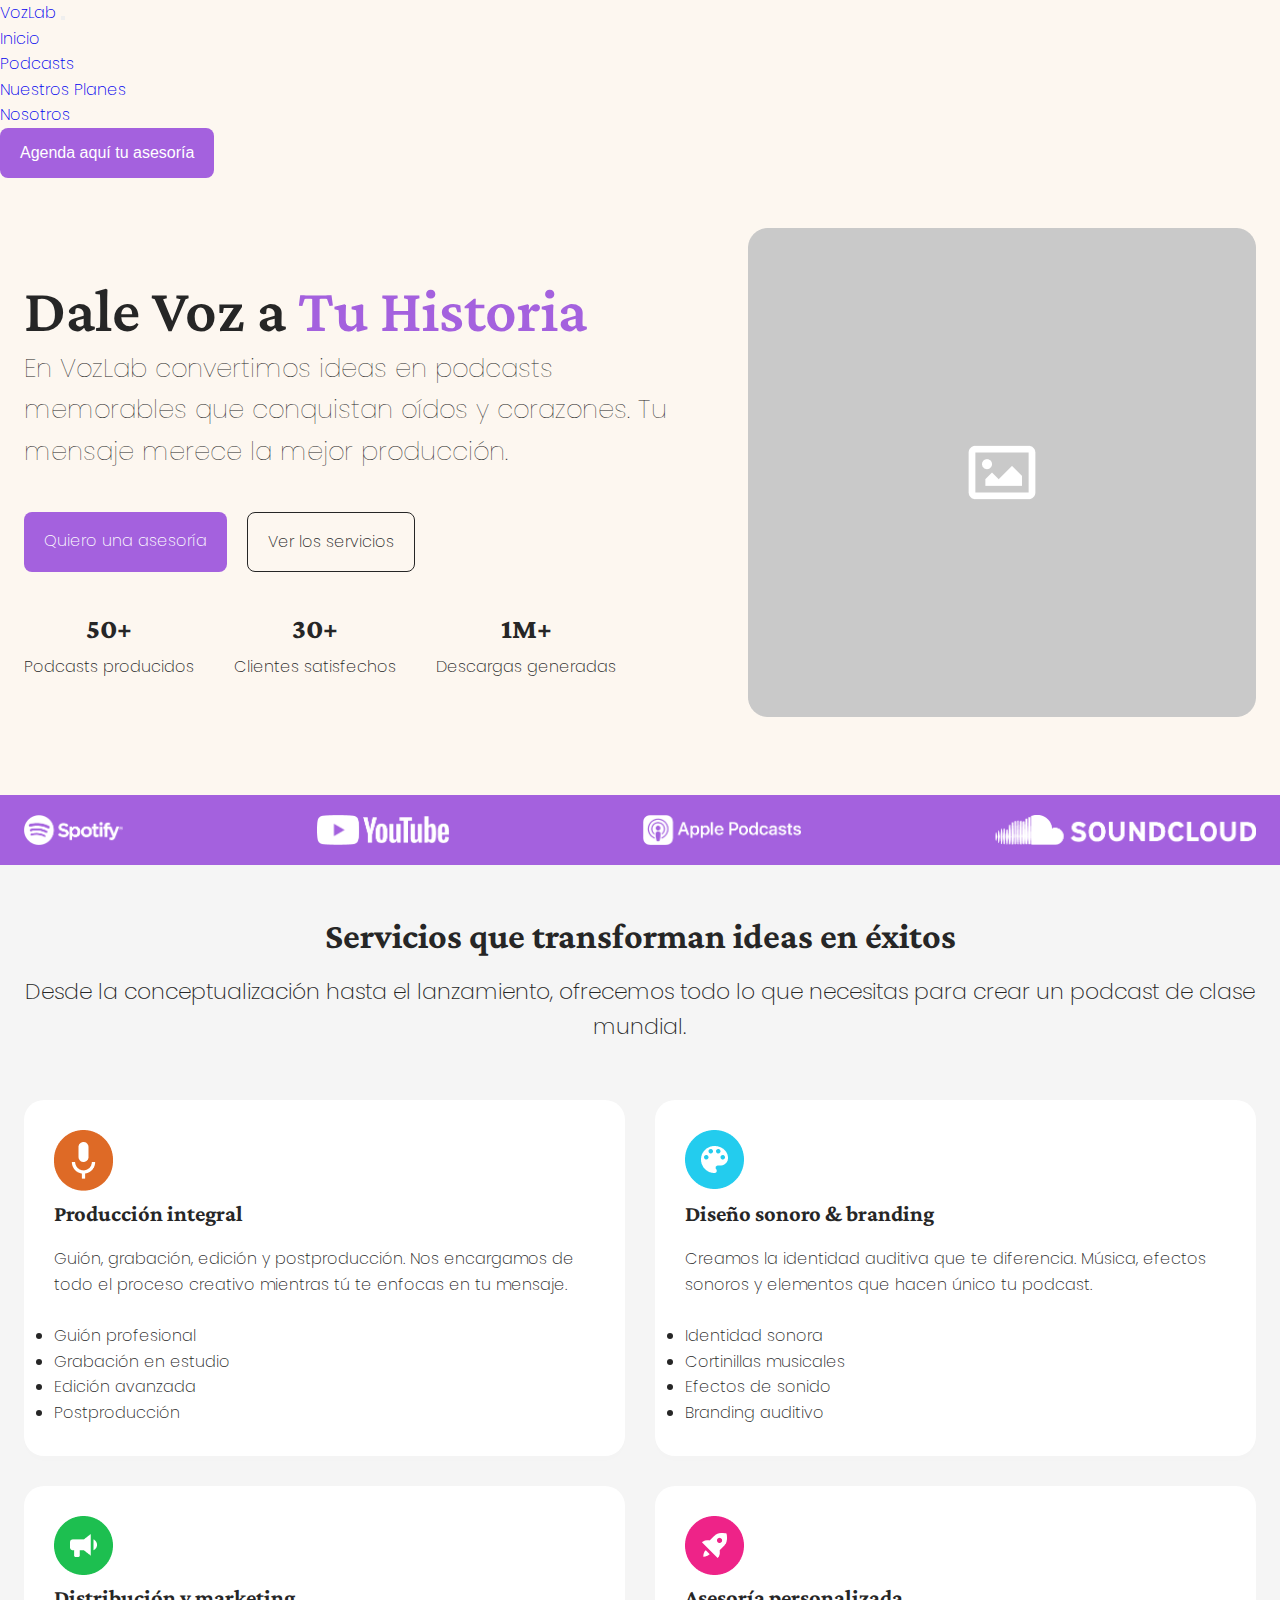
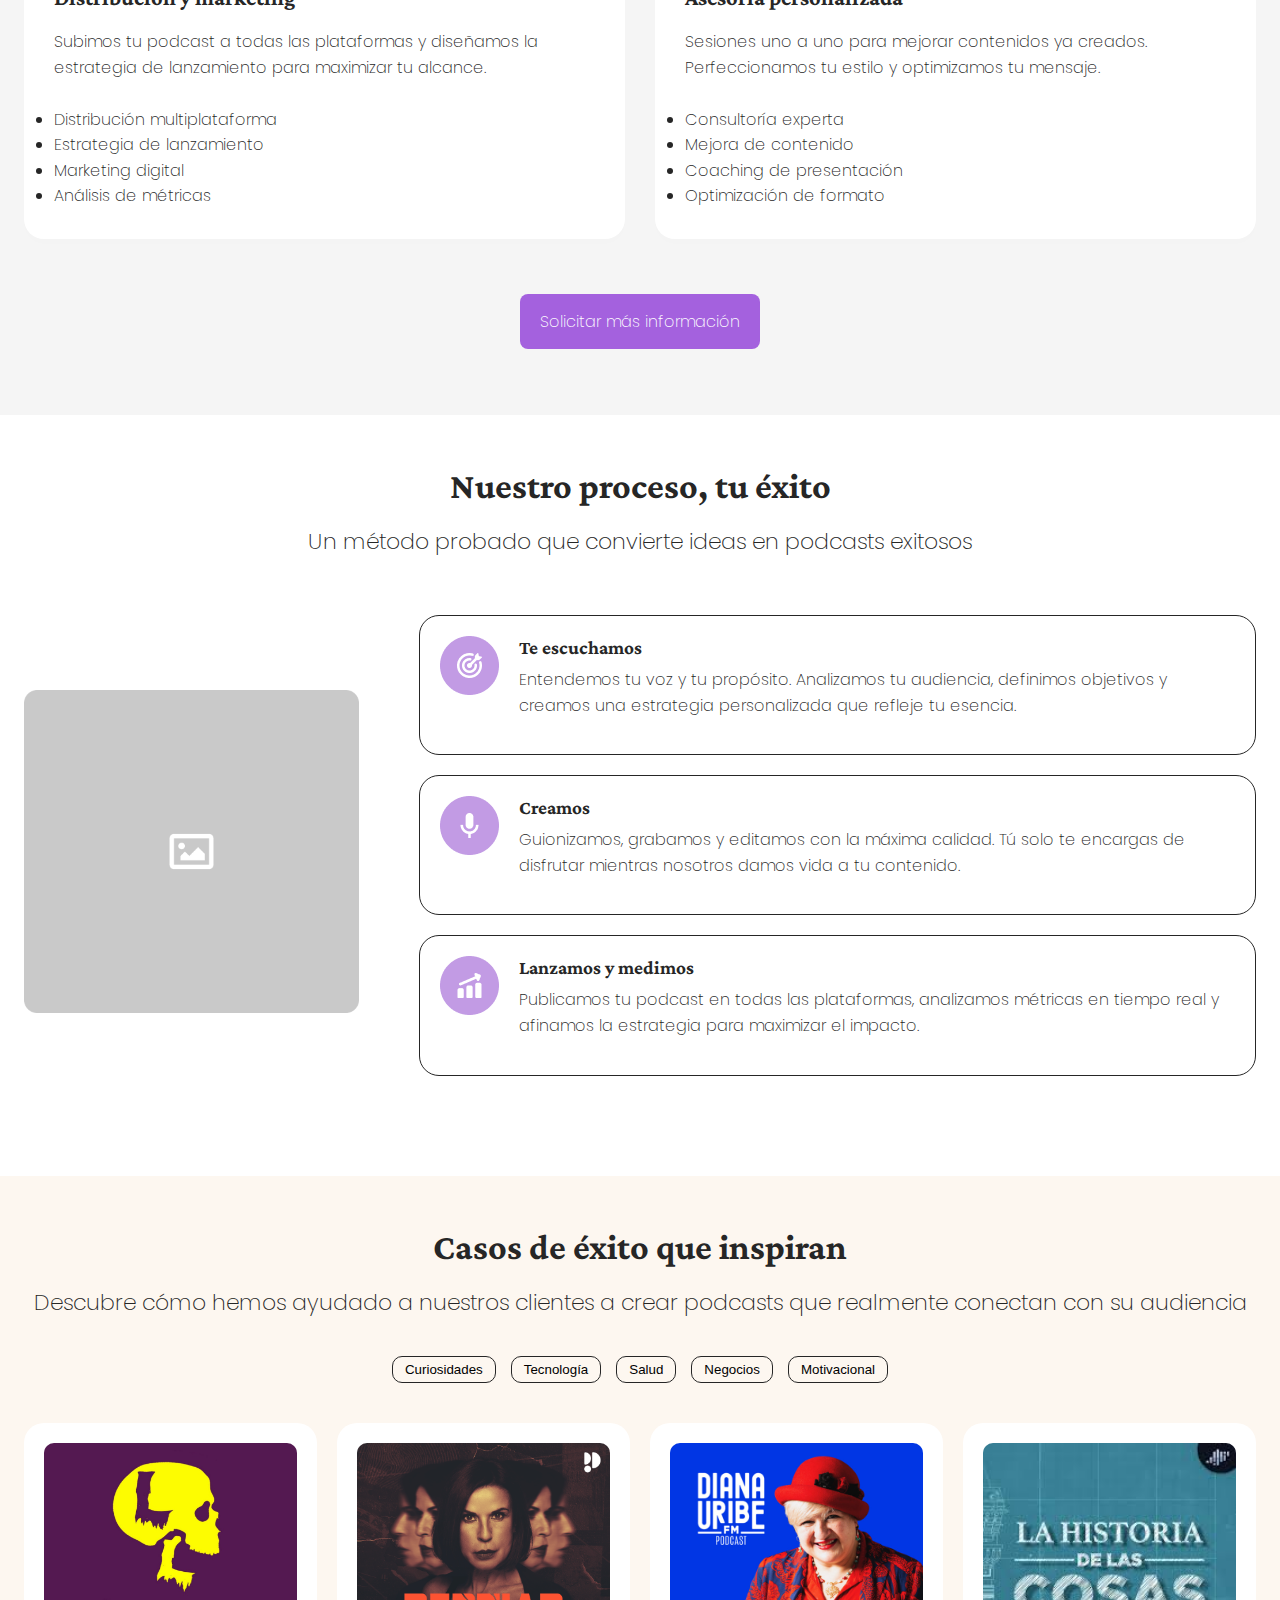
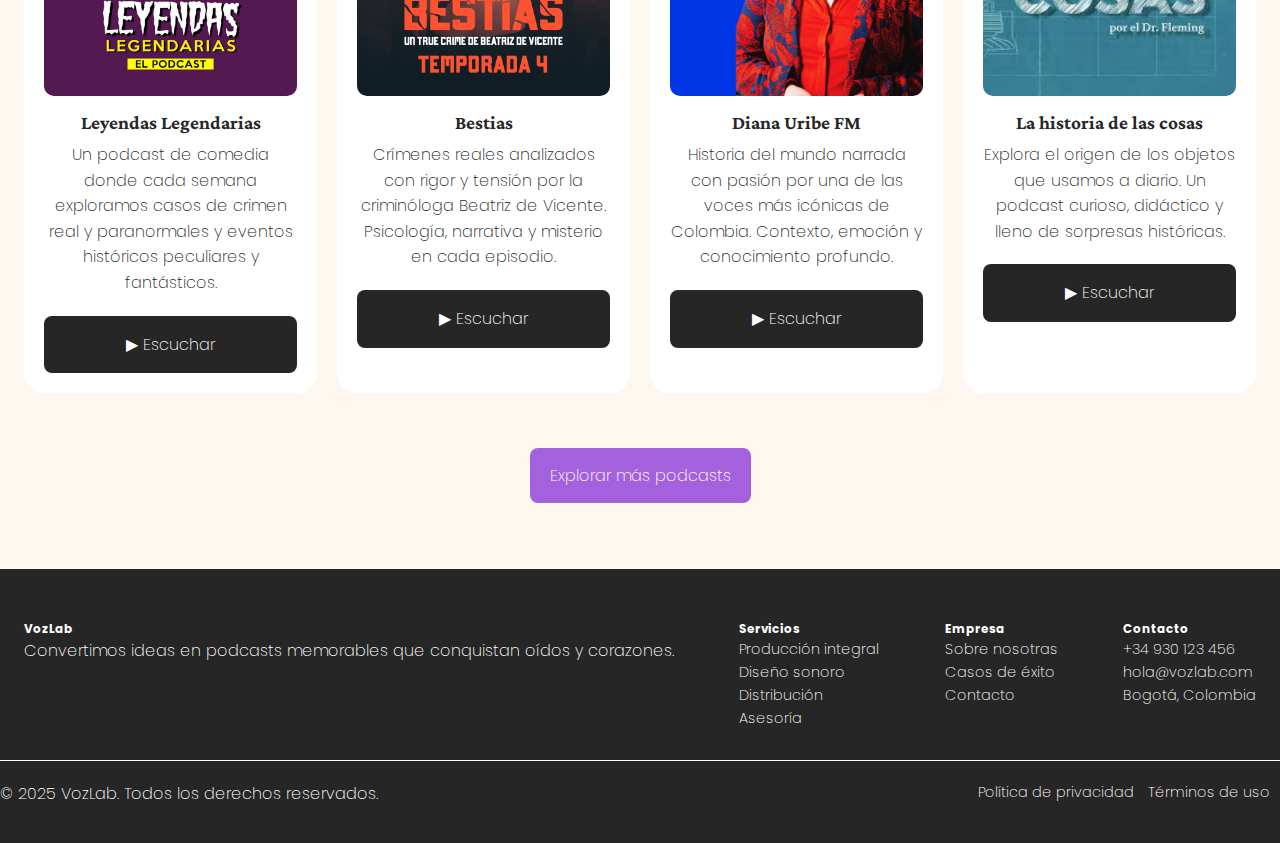
<file: index.html>
<!DOCTYPE html>
<html lang="es">
<head>
  <meta charset="UTF-8" />
  <meta name="viewport" content="width=device-width, initial-scale=1.0" />
  <title>VozLab - Dale voz a tu historia</title>
  <link rel="stylesheet" href="css/styles.css" />
  <link rel="preconnect" href="https://fonts.googleapis.com">
  <link rel="preconnect" href="https://fonts.googleapis.com">
  <link rel="preconnect" href="https://fonts.gstatic.com" crossorigin>
  <link href="https://fonts.googleapis.com/css2?family=Crimson+Pro:ital,wght@0,200..900;1,200..900&family=Montserrat:ital,wght@0,100..900;1,100..900&family=Poppins:ital,wght@0,100;0,200;0,300;0,400;0,500;0,600;0,700;0,800;0,900;1,100;1,200;1,300;1,400;1,500;1,600;1,700;1,800;1,900&display=swap" rel="stylesheet">
  <link href="https://fonts.googleapis.com/css2?family=Montserrat:ital,wght@0,100..900;1,100..900&family=Poppins:ital,wght@0,100;0,200;0,300;0,400;0,500;0,600;0,700;0,800;0,900;1,100;1,200;1,300;1,400;1,500;1,600;1,700;1,800;1,900&display=swap" rel="stylesheet">
  <link href="https://cdn.jsdelivr.net/npm/bootstrap@5.3.8/dist/css/bootstrap.min.css" rel="stylesheet" integrity="sha384-sRIl4kxILFvY47J16cr9ZwB07vP4J8+LH7qKQnuqkuIAvNWLzeN8tE5YBujZqJLB" crossorigin="anonymous">
</head>
<body>

  <!-- Header -->
  <header>
    <nav class="navbar navbar-expand-lg">
      <div class="container-fluid">
        <a class="navbar-brand" href="index.html">VozLab</a>
        <button class="navbar-toggler" type="button" data-bs-toggle="collapse" data-bs-target="#navbarSupportedContent" aria-controls="navbarSupportedContent" aria-expanded="false" aria-label="Toggle navigation">
          <span class="navbar-toggler-icon"></span>
        </button>
        <div class="collapse navbar-collapse" id="navbarSupportedContent">
          <ul class="navbar-nav mx-auto mb-2 mb-lg-0 align-center">
            <li class="nav-item">
              <a class="nav-link active" aria-current="page" href="index.html">Inicio</a>
            </li>
            <li class="nav-item">
              <a class="nav-link active" aria-current="page" href="podcasts.html">Podcasts</a>
            </li>
            <li class="nav-item">
              <a class="nav-link" href="nuestros-planes.html">Nuestros Planes</a>
            </li>
            <li class="nav-item">
              <a class="nav-link" href="nosotros.html">Nosotros</a>
            </li>
          </ul>
          <button type="button" class="btn btn-primary">Agenda aquí tu asesoría</button>
        </div>
      </div>
    </nav>
  </header>

  <!-- Hero Section -->
  <section class="hero">
    <div class="contenedor hero-content">
      <div class="text">
        <h1>Dale Voz a <span class="highlight">Tu Historia</span></h1>
        <p>En VozLab convertimos ideas en podcasts memorables que conquistan oídos y corazones. Tu mensaje merece la mejor producción.</p>
        <div class="buttons">
          <a href="#" class="btn-primary">Quiero una asesoría</a>
          <a href="#" class="btn-secondary">Ver los servicios</a>
        </div>
        <div class="stats">
          <div class="stats-info">
            <h4>50+</h4>
            <span>Podcasts producidos</span> 
          </div>
          <div class="stats-info">
            <h4>30+</h4>
            <span>Clientes satisfechos</span> 
          </div>
          <div class="stats-info">
            <h4>1M+</h4>
            <span>Descargas generadas</span> 
          </div>
        </div>
      </div>
      <div class="img-header">
        <img src="img/null-img.png" alt="">
      </div>
    </div>
  </section>

  <!-- Línea de logos -->
  <section class="logos-bar">
    <div class="contenedor">
      <img src="img/logo-spotify.png" alt="">
      <img src="img/logo-youtube.png" alt="">
      <img src="img/logo-apple-podcasts.png" alt="">
      <img src="img/logo-soundcloud.png" alt="">
    </div>
  </section>

  <!-- Servicios -->
  <section class="services">
    <div class="contenedor">
      <!-- Título y descripción -->
      <div class="info-title-container">
        <h2>Servicios que transforman ideas en éxitos</h2>
        <p>Desde la conceptualización hasta el lanzamiento, ofrecemos todo lo que necesitas para crear un podcast de clase mundial.</p>
      </div>
      <div class="service-grid">
        <!-- Servicio 1 -->
        <div class="service-card">
          <img src="img/ic-sharp-mic.png" alt="">
          <h3>Producción integral</h3>
          <p>Guión, grabación, edición y postproducción. Nos encargamos de todo el proceso creativo mientras tú te enfocas en tu mensaje.</p>
          <ul>
            <li>Guión profesional</li>
            <li>Grabación en estudio</li>
            <li>Edición avanzada</li>
            <li>Postproducción</li>
          </ul>
        </div>
        <!-- Servicio 2 -->
        <div class="service-card">
          <img src="img/ic-design-palette.png" alt="">
          <h3>Diseño sonoro & branding</h3>
          <p>Creamos la identidad auditiva que te diferencia. Música, efectos sonoros y elementos que hacen único tu podcast.</p>
          <ul>
            <li>Identidad sonora</li>
            <li>Cortinillas musicales</li>
            <li>Efectos de sonido</li>
            <li>Branding auditivo</li>
          </ul>
        </div>
        <!-- Servicio 3 -->
        <div class="service-card">
          <img src="img/ic-megaphone.png" alt="">
          <h3>Distribución y marketing</h3>
          <p>Subimos tu podcast a todas las plataformas y diseñamos la estrategia de lanzamiento para maximizar tu alcance.</p>
          <ul>
            <li>Distribución multiplataforma</li>
            <li>Estrategia de lanzamiento</li>
            <li>Marketing digital</li>
            <li>Análisis de métricas</li>
          </ul>
        </div>
        <!-- Servicio 4 -->
        <div class="service-card">
          <img src="img/ic-rocket.png" alt="">
          <h3>Asesoría personalizada</h3>
          <p>Sesiones uno a uno para mejorar contenidos ya creados. Perfeccionamos tu estilo y optimizamos tu mensaje.</p>
          <ul>
            <li>Consultoría experta</li>
            <li>Mejora de contenido</li>
            <li>Coaching de presentación</li>
            <li>Optimización de formato</li>
          </ul>
        </div>
      </div>
      <div class="buttons">
        <a href="#" class="btn-primary">Solicitar más información</a>
      </div>
    </div>
  </section>

  <!-- Proceso -->
  <section class="process">
    <div class="contenedor">
      <!-- Título y descripción -->
      <div class="info-title-container">
        <h2>Nuestro proceso, tu éxito</h2>
        <p>Un método probado que convierte ideas en podcasts exitosos</p>
      </div>
      <div class="process-content">
        <div class="image-placeholder">
          <img src="img/null-img.png" alt="">
        </div>
        <div class="steps">
          <div class="step">
            <img src="img/ic-goal.png" alt="">
            <div class="step-info">
              <h4>Te escuchamos</h4>
              <p>Entendemos tu voz y tu propósito. Analizamos tu audiencia, definimos objetivos y creamos una estrategia personalizada que refleje tu esencia.</p> 
            </div>
          </div>
          <div class="step">
            <img src="img/ic-mic-2.png" alt="">
            <div class="step-info">
              <h4>Creamos</h4>
              <p>Guionizamos, grabamos y editamos con la máxima calidad. Tú solo te encargas de disfrutar mientras nosotros damos vida a tu contenido.</p>
            </div>
          </div>
          <div class="step">
            <img src="img/ic-bar-graph.png" alt="">
            <div class="step-info">
              <h4>Lanzamos y medimos</h4>
              <p>Publicamos tu podcast en todas las plataformas, analizamos métricas en tiempo real y afinamos la estrategia para maximizar el impacto.</p>
            </div>
          </div>
        </div>
      </div>
    </div>
  </section>

  <!-- Nuestros podcasts -->
  <section class="success-stories">
    <div class="contenedor">
      <!-- Título y descripción -->
      <div class="info-title-container">
        <h2>Casos de éxito que inspiran</h2>
        <p>Descubre cómo hemos ayudado a nuestros clientes a crear podcasts que realmente conectan con su audiencia</p>
      </div>
      <div class="tags">
        <button>Curiosidades</button>
        <button>Tecnología</button>
        <button>Salud</button>
        <button>Negocios</button>
        <button>Motivacional</button>
      </div>
      <div class="podcast-grid">
        <!-- Podcast 1 -->
        <div class="podcast-card">
          <div class="cover"><img src="img/leyendas-legendarias.jpg" alt=""></div>
          <h4>Leyendas Legendarias</h4>
          <p>Un podcast de comedia donde cada semana exploramos casos de crimen real y paranormales y eventos históricos peculiares y fantásticos.</p>
          <a href="#" class="btn-listen">▶ Escuchar</a>
        </div>
        <!-- Podcast 2 -->
        <div class="podcast-card">
          <div class="cover"><img src="img/bestias.png" alt=""></div>
          <h4>Bestias</h4>
          <p>Crímenes reales analizados con rigor y tensión por la criminóloga Beatriz de Vicente. Psicología, narrativa y misterio en cada episodio.</p>
          <a href="#" class="btn-listen">▶ Escuchar</a>
        </div>
        <!-- Podcast 3 -->
        <div class="podcast-card">
          <div class="cover"><img src="img/diana-uribe-fm.jpeg" alt=""></div>
          <h4>Diana Uribe FM</h4>
          <p>Historia del mundo narrada con pasión por una de las voces más icónicas de Colombia. Contexto, emoción y conocimiento profundo.</p>
          <a href="#" class="btn-listen">▶ Escuchar</a>
        </div>
        <!-- Podcast 4 -->
        <div class="podcast-card">
          <div class="cover"><img src="img/la-historia-de-las-cosas.jpeg" alt=""></div>
          <h4>La historia de las cosas</h4>
          <p>Explora el origen de los objetos que usamos a diario. Un podcast curioso, didáctico y lleno de sorpresas históricas.</p>
          <a href="#" class="btn-listen">▶ Escuchar</a>
        </div>
      </div>
      <div class="buttons">
        <a href="#" class="btn-primary">Explorar más podcasts</a>
      </div>
    </div>
  </section>

  <!-- Footer -->
  <footer>
    <div class="contenedor">
      <div class="footer-col">
        <h5>VozLab</h5>
        <p>Convertimos ideas en podcasts memorables que conquistan oídos y corazones.</p>
      </div>
      <div class="footer-col">
        <h5>Servicios</h5>
        <ul>
          <li><a href="#">Producción integral</a></li>
          <li><a href="#">Diseño sonoro</a></li>
          <li><a href="#">Distribución</a></li>
          <li><a href="#">Asesoría</a></li>
        </ul>
      </div>
      <div class="footer-col">
        <h5>Empresa</h5>
        <ul>
          <li><a href="#">Sobre nosotras</a></li>
          <li><a href="#">Casos de éxito</a></li>
          <li><a href="#">Contacto</a></li>
        </ul>
      </div>
      <div class="footer-col">
        <h5>Contacto</h5>
        <ul>
          <li><a href="tel=+34 930 123 456">+34 930 123 456</a></li>
          <li><a href="mailto=hola@vozlab.com">hola@vozlab.com</a></li>
          <li><a href="#">Bogotá, Colombia</a></li>
        </ul>
      </div>
    </div>
    <div class="footer-bottom">
      <div><p>© 2025 VozLab. Todos los derechos reservados.</p></div>
      <div>
        <a href="#">Política de privacidad</a>
        <a href="#">Términos de uso</a>
      </div>
    </div>
  </footer>
<script src="https://cdn.jsdelivr.net/npm/bootstrap@5.3.8/dist/js/bootstrap.bundle.min.js" integrity="sha384-FKyoEForCGlyvwx9Hj09JcYn3nv7wiPVlz7YYwJrWVcXK/BmnVDxM+D2scQbITxI" crossorigin="anonymous"></script>
</body>
</html>
</file>
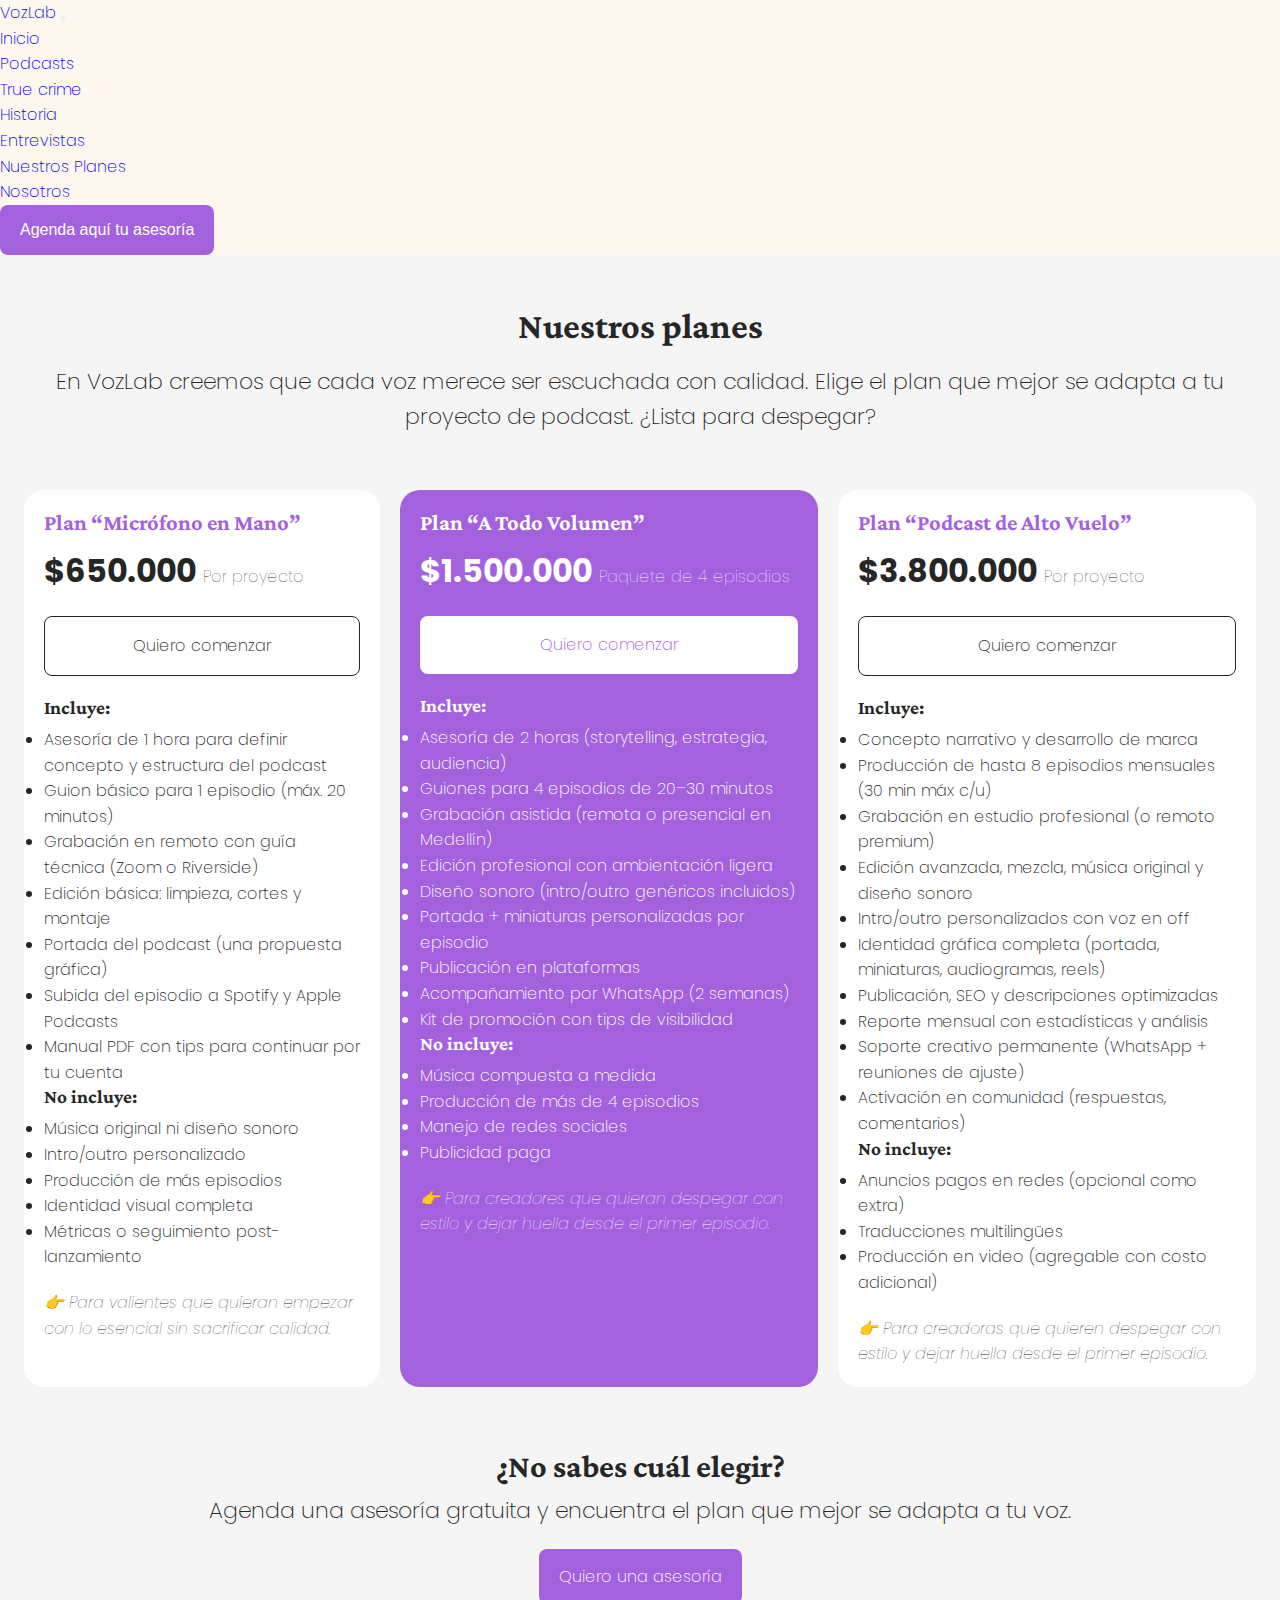
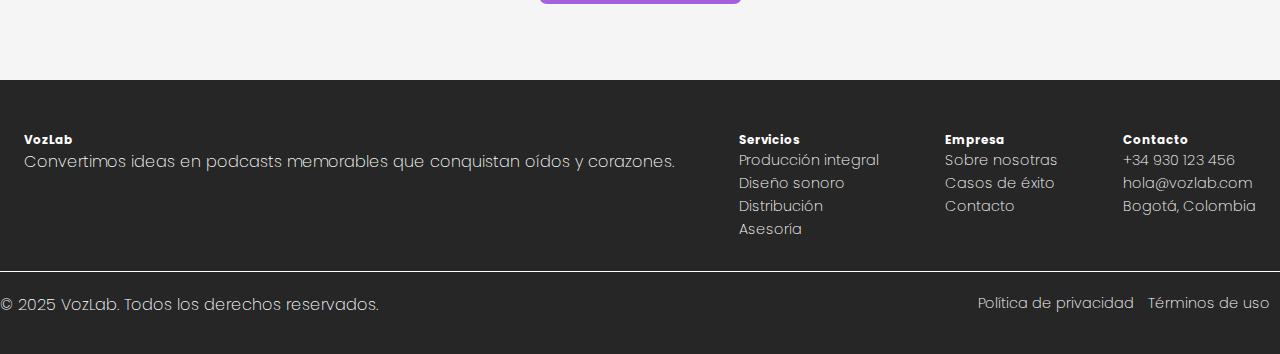
<file: nuestros-planes.html>
<!DOCTYPE html>
<html lang="es">
<head>
  <meta charset="UTF-8" />
  <meta name="viewport" content="width=device-width, initial-scale=1.0" />
  <title>Nuestros planes - VozLab</title>
  <link rel="stylesheet" href="css/styles.css" />
  <link rel="preconnect" href="https://fonts.googleapis.com">
  <link rel="preconnect" href="https://fonts.googleapis.com">
  <link rel="preconnect" href="https://fonts.gstatic.com" crossorigin>
  <link href="https://fonts.googleapis.com/css2?family=Crimson+Pro:ital,wght@0,200..900;1,200..900&family=Montserrat:ital,wght@0,100..900;1,100..900&family=Poppins:ital,wght@0,100;0,200;0,300;0,400;0,500;0,600;0,700;0,800;0,900;1,100;1,200;1,300;1,400;1,500;1,600;1,700;1,800;1,900&display=swap" rel="stylesheet">
  <link href="https://fonts.googleapis.com/css2?family=Montserrat:ital,wght@0,100..900;1,100..900&family=Poppins:ital,wght@0,100;0,200;0,300;0,400;0,500;0,600;0,700;0,800;0,900;1,100;1,200;1,300;1,400;1,500;1,600;1,700;1,800;1,900&display=swap" rel="stylesheet">
  <link href="https://cdn.jsdelivr.net/npm/bootstrap@5.3.8/dist/css/bootstrap.min.css" rel="stylesheet" integrity="sha384-sRIl4kxILFvY47J16cr9ZwB07vP4J8+LH7qKQnuqkuIAvNWLzeN8tE5YBujZqJLB" crossorigin="anonymous">
</head>
<body>

  <!-- Header -->
  <header>
    <nav class="navbar navbar-expand-lg">
      <div class="container-fluid">
        <a class="navbar-brand" href="index.html">VozLab</a>
        <button class="navbar-toggler" type="button" data-bs-toggle="collapse" data-bs-target="#navbarSupportedContent" aria-controls="navbarSupportedContent" aria-expanded="false" aria-label="Toggle navigation">
          <span class="navbar-toggler-icon"></span>
        </button>
        <div class="collapse navbar-collapse" id="navbarSupportedContent">
          <ul class="navbar-nav mx-auto mb-2 mb-lg-0 align-center">
            <li class="nav-item">
              <a class="nav-link active" aria-current="page" href="index.html">Inicio</a>
            </li>
            <li class="nav-item dropdown">
              <a class="nav-link dropdown-toggle" href="podcasts.html" role="button" data-bs-toggle="dropdown" aria-expanded="false">
                Podcasts
              </a>
              <ul class="dropdown-menu">
                <li><a class="dropdown-item" href="#">True crime</a></li>
                <li><a class="dropdown-item" href="#">Historia</a></li>
                <li><a class="dropdown-item" href="#">Entrevistas</a></li>
              </ul>
            </li>
            <li class="nav-item">
              <a class="nav-link" href="nuestros-planes.html">Nuestros Planes</a>
            </li>
            <li class="nav-item">
              <a class="nav-link" href="nosotros.html">Nosotros</a>
            </li>
          </ul>
          <button type="button" class="btn btn-primary">Agenda aquí tu asesoría</button>
        </div>
      </div>
    </nav>
  </header>

  <!-- Planes -->
  <section class="plans">
    <div class="contenedor">
      <!-- Título y descripción -->
      <div class="info-title-container">
        <h2>Nuestros planes</h2>
        <p>En VozLab creemos que cada voz merece ser escuchada con calidad. Elige el plan que mejor se adapta a tu proyecto de podcast. ¿Lista para despegar?</p>
      </div>
      <div class="plans-grid">
        <!-- Plan 1 -->
        <div class="plan-card plan-basic">
          <h3>Plan “Micrófono en Mano”</h3>
          <p class="price">$650.000 <span>Por proyecto</span></p>
          <a href="#" class="btn-secondary">Quiero comenzar</a>
          <div class="includes">
            <h4>Incluye:</h4>
            <ul>
              <li>Asesoría de 1 hora para definir concepto y estructura del podcast</li>
              <li>Guion básico para 1 episodio (máx. 20 minutos)</li>
              <li>Grabación en remoto con guía técnica (Zoom o Riverside)</li>
              <li>Edición básica: limpieza, cortes y montaje</li>
              <li>Portada del podcast (una propuesta gráfica)</li>
              <li>Subida del episodio a Spotify y Apple Podcasts</li>
              <li>Manual PDF con tips para continuar por tu cuenta</li>
            </ul>
            <h4>No incluye:</h4>
            <ul class="not-included">
              <li>Música original ni diseño sonoro</li>
              <li>Intro/outro personalizado</li>
              <li>Producción de más episodios</li>
              <li>Identidad visual completa</li>
              <li>Métricas o seguimiento post-lanzamiento</li>
            </ul>
            <i class="note">👉 Para valientes que quieran empezar con lo esencial sin sacrificar calidad.</i>
          </div>
        </div>

        <!-- Plan 2 -->
        <div class="plan-card plan-mid">
          <h3>Plan “A Todo Volumen”</h3>
          <p class="price">$1.500.000 <span>Paquete de 4 episodios</span></p>
          <a href="#" class="btn-white">Quiero comenzar</a>
          <div class="includes">
            <h4>Incluye:</h4>
            <ul>
              <li>Asesoría de 2 horas (storytelling, estrategia, audiencia)</li>
              <li>Guiones para 4 episodios de 20–30 minutos</li>
              <li>Grabación asistida (remota o presencial en Medellín)</li>
              <li>Edición profesional con ambientación ligera</li>
              <li>Diseño sonoro (intro/outro genéricos incluidos)</li>
              <li>Portada + miniaturas personalizadas por episodio</li>
              <li>Publicación en plataformas</li>
              <li>Acompañamiento por WhatsApp (2 semanas)</li>
              <li>Kit de promoción con tips de visibilidad</li>  
            </ul>
            <h4>No incluye:</h4>
            <ul class="not-included">
              <li>Música compuesta a medida</li>
              <li>Producción de más de 4 episodios</li>
              <li>Manejo de redes sociales</li>
              <li>Publicidad paga</li>
            </ul>
            <i class="note">👉 Para creadores que quieran despegar con estilo y dejar huella desde el primer episodio.</i>
          </div>
        </div>

        <!-- Plan 3 -->
        <div class="plan-card plan-premium">
          <h3>Plan “Podcast de Alto Vuelo”</h3>
          <p class="price">$3.800.000 <span>Por proyecto</span></p>
          <a href="#" class="btn-secondary">Quiero comenzar</a>
          <div class="includes">
            <h4>Incluye:</h4>
            <ul>
              <li>Concepto narrativo y desarrollo de marca</li>
              <li>Producción de hasta 8 episodios mensuales (30 min máx c/u)</li>
              <li>Grabación en estudio profesional (o remoto premium)</li>
              <li>Edición avanzada, mezcla, música original y diseño sonoro</li>
              <li>Intro/outro personalizados con voz en off</li>
              <li>Identidad gráfica completa (portada, miniaturas, audiogramas, reels)</li>
              <li>Publicación, SEO y descripciones optimizadas</li>
              <li>Reporte mensual con estadísticas y análisis</li>
              <li>Soporte creativo permanente (WhatsApp + reuniones de ajuste)</li>
              <li>Activación en comunidad (respuestas, comentarios)</li>
            </ul>
            <h4>No incluye:</h4>
            <ul class="not-included">
              <li>Anuncios pagos en redes (opcional como extra)</li>
              <li>Traducciones multilingües</li>
              <li>Producción en video (agregable con costo adicional)</li>
            </ul>
            <i class="note">👉 Para creadoras que quieren despegar con estilo y dejar huella desde el primer episodio.</i>
          </div>
        </div>
      </div>
    </div>
  </section>

  <!-- Sección de ayuda -->
  <section class="help-cta">
    <div class="contenedor">
      <h3>¿No sabes cuál elegir?</h3>
      <p>Agenda una asesoría gratuita y encuentra el plan que mejor se adapta a tu voz.</p>
      <span class="space"></span>
      <a href="#" class="btn-primary">Quiero una asesoría</a>
    </div>
  </section>

  <!-- Footer -->
  <footer>
    <div class="contenedor">
      <div class="footer-col">
        <h5>VozLab</h5>
        <p>Convertimos ideas en podcasts memorables que conquistan oídos y corazones.</p>
      </div>
      <div class="footer-col">
        <h5>Servicios</h5>
        <ul>
          <li><a href="#">Producción integral</a></li>
          <li><a href="#">Diseño sonoro</a></li>
          <li><a href="#">Distribución</a></li>
          <li><a href="#">Asesoría</a></li>
        </ul>
      </div>
      <div class="footer-col">
        <h5>Empresa</h5>
        <ul>
          <li><a href="#">Sobre nosotras</a></li>
          <li><a href="#">Casos de éxito</a></li>
          <li><a href="#">Contacto</a></li>
        </ul>
      </div>
      <div class="footer-col">
        <h5>Contacto</h5>
        <ul>
          <li><a href="tel=+34 930 123 456">+34 930 123 456</a></li>
          <li><a href="mailto=hola@vozlab.com">hola@vozlab.com</a></li>
          <li><a href="#">Bogotá, Colombia</a></li>
        </ul>
      </div>
    </div>
    <div class="footer-bottom">
      <div><p>© 2025 VozLab. Todos los derechos reservados.</p></div>
      <div>
        <a href="#">Política de privacidad</a>
        <a href="#">Términos de uso</a>
      </div>
    </div>
  </footer>
<script src="https://cdn.jsdelivr.net/npm/bootstrap@5.3.8/dist/js/bootstrap.bundle.min.js" integrity="sha384-FKyoEForCGlyvwx9Hj09JcYn3nv7wiPVlz7YYwJrWVcXK/BmnVDxM+D2scQbITxI" crossorigin="anonymous"></script>
</body>
</html>
</file>
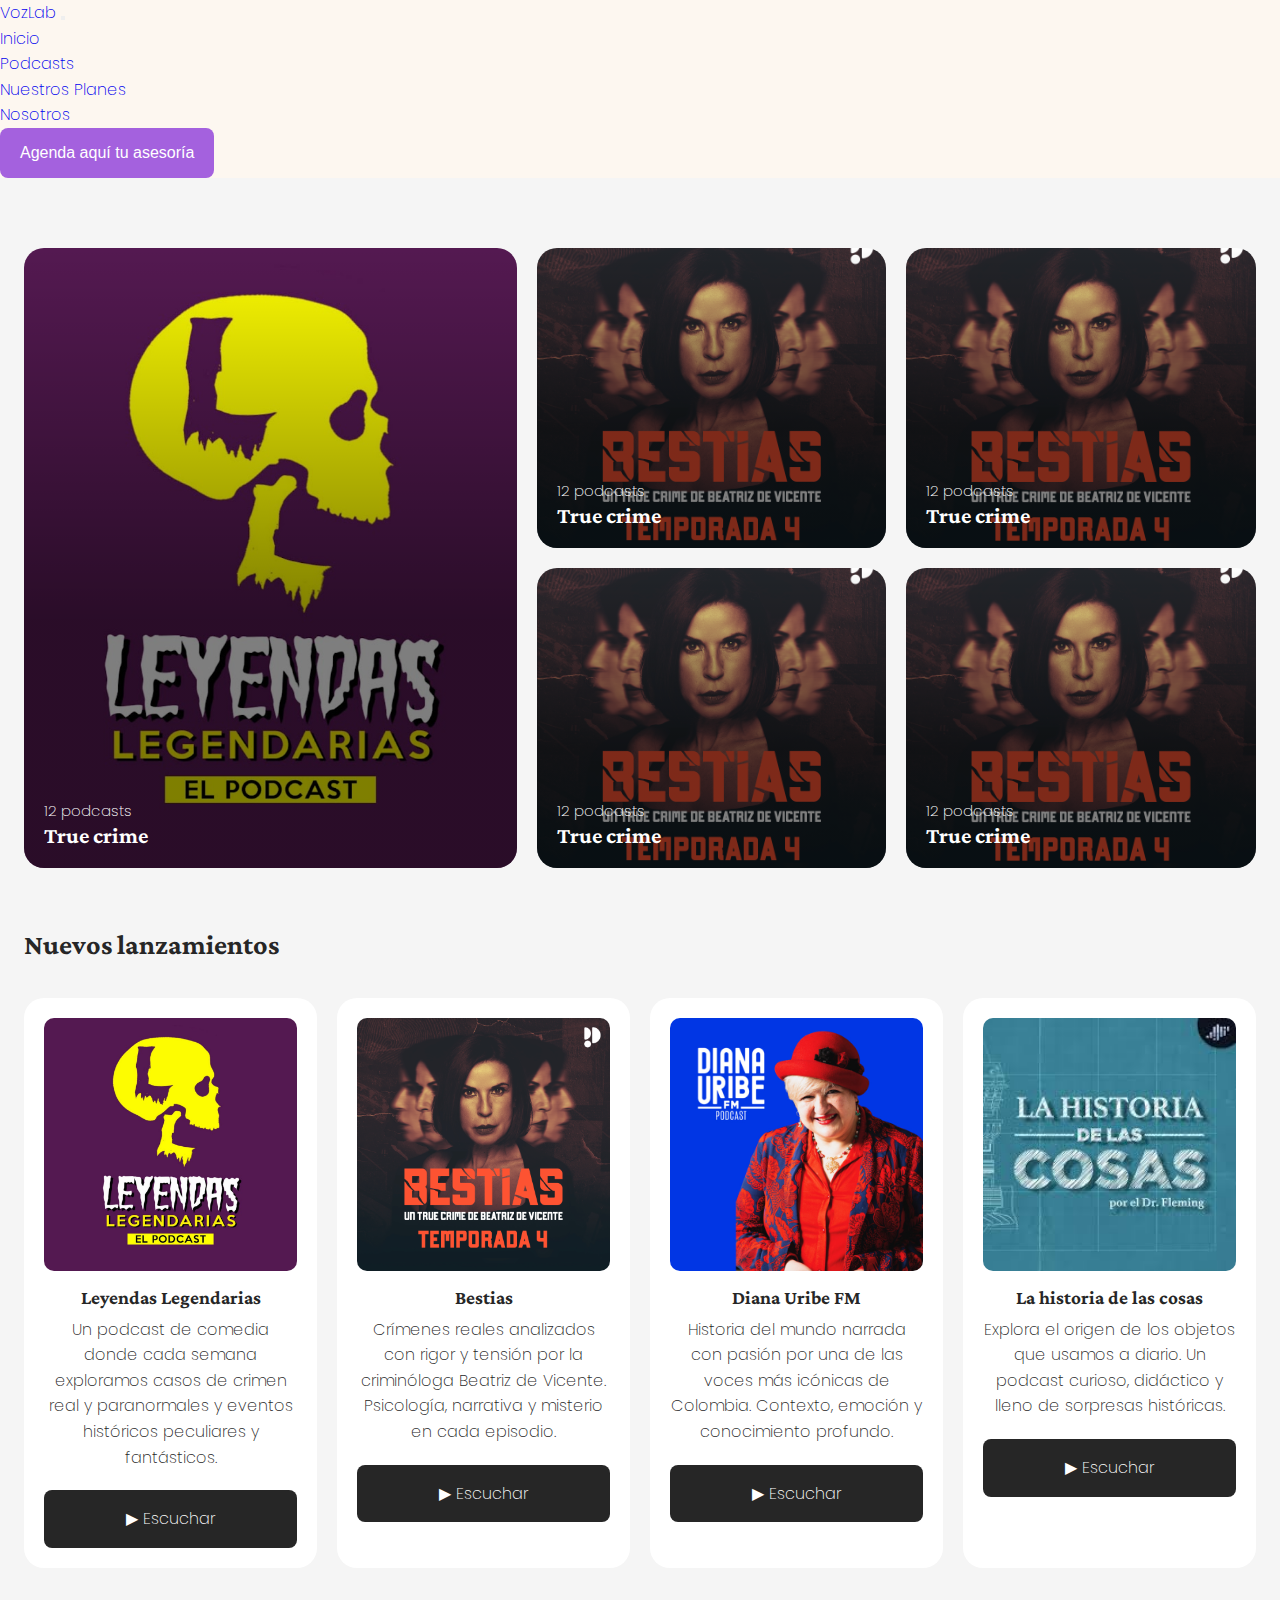
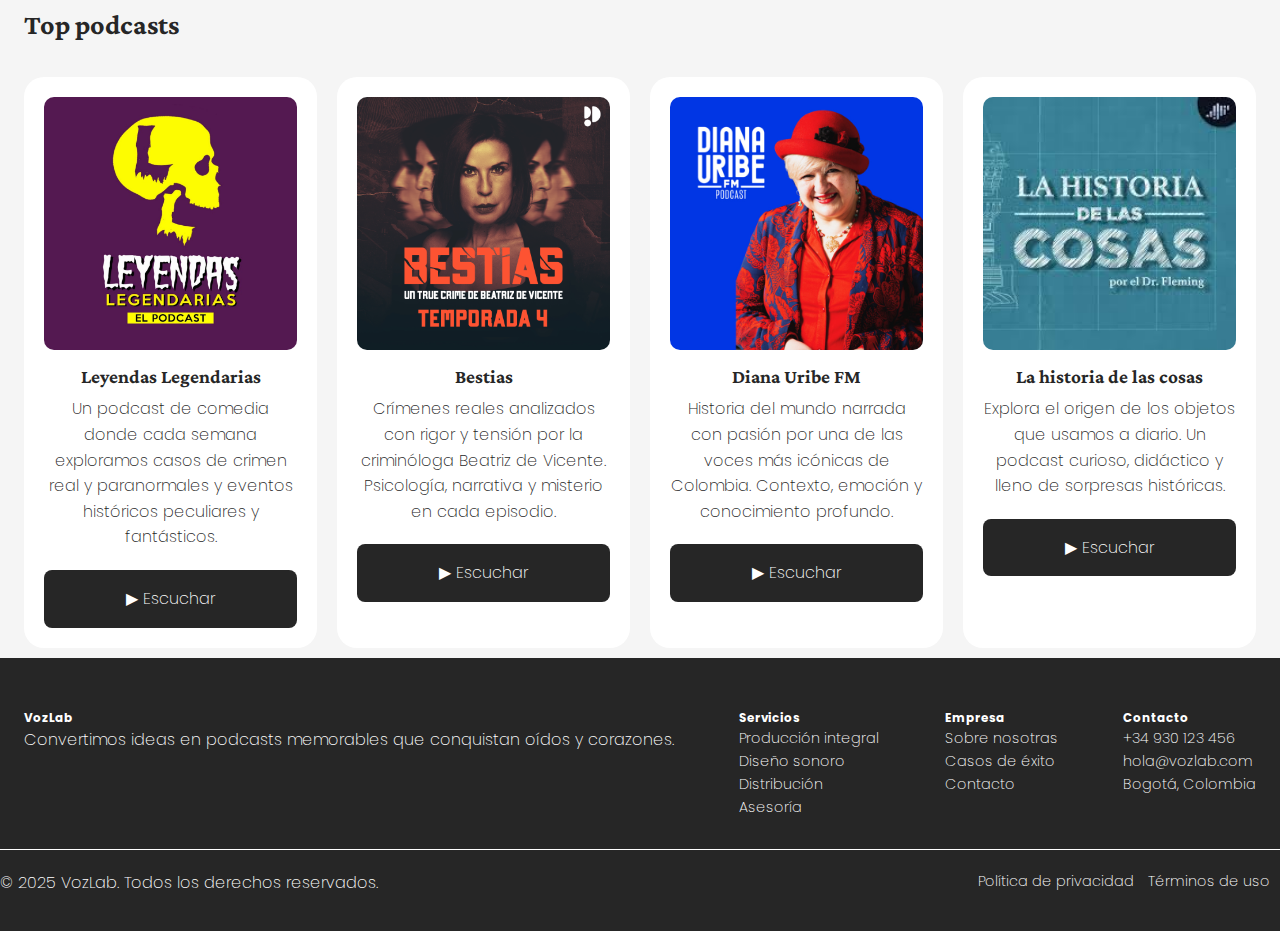
<file: podcasts.html>
<!DOCTYPE html>
<html lang="es">
<head>
  <meta charset="UTF-8" />
  <meta name="viewport" content="width=device-width, initial-scale=1.0" />
  <title>VozLab - Dale voz a tu historia</title>
  <link rel="stylesheet" href="css/styles.css" />
  <link rel="preconnect" href="https://fonts.googleapis.com">
  <link rel="preconnect" href="https://fonts.googleapis.com">
  <link rel="preconnect" href="https://fonts.gstatic.com" crossorigin>
  <link href="https://fonts.googleapis.com/css2?family=Crimson+Pro:ital,wght@0,200..900;1,200..900&family=Montserrat:ital,wght@0,100..900;1,100..900&family=Poppins:ital,wght@0,100;0,200;0,300;0,400;0,500;0,600;0,700;0,800;0,900;1,100;1,200;1,300;1,400;1,500;1,600;1,700;1,800;1,900&display=swap" rel="stylesheet">
  <link href="https://fonts.googleapis.com/css2?family=Montserrat:ital,wght@0,100..900;1,100..900&family=Poppins:ital,wght@0,100;0,200;0,300;0,400;0,500;0,600;0,700;0,800;0,900;1,100;1,200;1,300;1,400;1,500;1,600;1,700;1,800;1,900&display=swap" rel="stylesheet">
  <link href="https://cdn.jsdelivr.net/npm/bootstrap@5.3.8/dist/css/bootstrap.min.css" rel="stylesheet" integrity="sha384-sRIl4kxILFvY47J16cr9ZwB07vP4J8+LH7qKQnuqkuIAvNWLzeN8tE5YBujZqJLB" crossorigin="anonymous">
</head>
<body>

  <!-- Header -->
  <header>
    <nav class="navbar navbar-expand-lg">
      <div class="container-fluid">
        <a class="navbar-brand" href="index.html">VozLab</a>
        <button class="navbar-toggler" type="button" data-bs-toggle="collapse" data-bs-target="#navbarSupportedContent" aria-controls="navbarSupportedContent" aria-expanded="false" aria-label="Toggle navigation">
          <span class="navbar-toggler-icon"></span>
        </button>
        <div class="collapse navbar-collapse" id="navbarSupportedContent">
          <ul class="navbar-nav mx-auto mb-2 mb-lg-0 align-center">
            <li class="nav-item">
              <a class="nav-link active" aria-current="page" href="index.html">Inicio</a>
            </li>
            <li class="nav-item">
              <a class="nav-link active" aria-current="page" href="podcasts.html">Podcasts</a>
            </li>
            <li class="nav-item">
              <a class="nav-link" href="nuestros-planes.html">Nuestros Planes</a>
            </li>
            <li class="nav-item">
              <a class="nav-link" href="nosotros.html">Nosotros</a>
            </li>
          </ul>
          <button type="button" class="btn btn-primary">Agenda aquí tu asesoría</button>
        </div>
      </div>
    </nav>
  </header>

  <!-- Grilla categorías podcasts -->
  <section class="podcasts-categories">
    <div class="contenedor">

      <a class="star-category" href="#" style="background-image: url(img/leyendas-legendarias.jpg);">
        <div class="texts">
          <span>12 podcasts</span>
          <h3>True crime</h3>
        </div>
      </a>
      
      <div class="category-grid">
       
        <a class="category-card" href="#" style="background-image: url(img/bestias.png);">
          <div class="texts">
            <span>12 podcasts</span>
            <h3>True crime</h3>
          </div>
        </a>

        <a class="category-card" href="#" style="background-image: url(img/bestias.png);">
          <div class="texts">
            <span>12 podcasts</span>
            <h3>True crime</h3>
          </div>
        </a>

        <a class="category-card" href="#" style="background-image: url(img/bestias.png);">
          <div class="texts">
            <span>12 podcasts</span>
            <h3>True crime</h3>
          </div>
        </a>

        <a class="category-card" href="#" style="background-image: url(img/bestias.png);">
          <div class="texts">
            <span>12 podcasts</span>
            <h3>True crime</h3>
          </div>
        </a>

      </div>
      
    </div>
  </section>

  <!-- Fila de podcasts -->
  <section class="podcasts-row">
    <div class="contenedor">
      
      <!-- Título y descripción -->
      <div class="info-title-category">
        <h2>Nuevos lanzamientos</h2>
      </div>
      <div class="podcast-grid">
        <!-- Podcast 1 -->
        <div class="podcast-card">
          <div class="cover"><img src="img/leyendas-legendarias.jpg" alt=""></div>
          <h4>Leyendas Legendarias</h4>
          <p>Un podcast de comedia donde cada semana exploramos casos de crimen real y paranormales y eventos históricos peculiares y fantásticos.</p>
          <a href="#" class="btn-listen">▶ Escuchar</a>
        </div>
        <!-- Podcast 2 -->
        <div class="podcast-card">
          <div class="cover"><img src="img/bestias.png" alt=""></div>
          <h4>Bestias</h4>
          <p>Crímenes reales analizados con rigor y tensión por la criminóloga Beatriz de Vicente. Psicología, narrativa y misterio en cada episodio.</p>
          <a href="#" class="btn-listen">▶ Escuchar</a>
        </div>
        <!-- Podcast 3 -->
        <div class="podcast-card">
          <div class="cover"><img src="img/diana-uribe-fm.jpeg" alt=""></div>
          <h4>Diana Uribe FM</h4>
          <p>Historia del mundo narrada con pasión por una de las voces más icónicas de Colombia. Contexto, emoción y conocimiento profundo.</p>
          <a href="#" class="btn-listen">▶ Escuchar</a>
        </div>
        <!-- Podcast 4 -->
        <div class="podcast-card">
          <div class="cover"><img src="img/la-historia-de-las-cosas.jpeg" alt=""></div>
          <h4>La historia de las cosas</h4>
          <p>Explora el origen de los objetos que usamos a diario. Un podcast curioso, didáctico y lleno de sorpresas históricas.</p>
          <a href="#" class="btn-listen">▶ Escuchar</a>
        </div>
      </div>

      <!-- Título y descripción -->
      <div class="info-title-category">
        <h2>Top podcasts</h2>
      </div>
      <div class="podcast-grid">
        <!-- Podcast 1 -->
        <div class="podcast-card">
          <div class="cover"><img src="img/leyendas-legendarias.jpg" alt=""></div>
          <h4>Leyendas Legendarias</h4>
          <p>Un podcast de comedia donde cada semana exploramos casos de crimen real y paranormales y eventos históricos peculiares y fantásticos.</p>
          <a href="#" class="btn-listen">▶ Escuchar</a>
        </div>
        <!-- Podcast 2 -->
        <div class="podcast-card">
          <div class="cover"><img src="img/bestias.png" alt=""></div>
          <h4>Bestias</h4>
          <p>Crímenes reales analizados con rigor y tensión por la criminóloga Beatriz de Vicente. Psicología, narrativa y misterio en cada episodio.</p>
          <a href="#" class="btn-listen">▶ Escuchar</a>
        </div>
        <!-- Podcast 3 -->
        <div class="podcast-card">
          <div class="cover"><img src="img/diana-uribe-fm.jpeg" alt=""></div>
          <h4>Diana Uribe FM</h4>
          <p>Historia del mundo narrada con pasión por una de las voces más icónicas de Colombia. Contexto, emoción y conocimiento profundo.</p>
          <a href="#" class="btn-listen">▶ Escuchar</a>
        </div>
        <!-- Podcast 4 -->
        <div class="podcast-card">
          <div class="cover"><img src="img/la-historia-de-las-cosas.jpeg" alt=""></div>
          <h4>La historia de las cosas</h4>
          <p>Explora el origen de los objetos que usamos a diario. Un podcast curioso, didáctico y lleno de sorpresas históricas.</p>
          <a href="#" class="btn-listen">▶ Escuchar</a>
        </div>
      </div>
      
    </div>
  </section>

  <!-- Footer -->
  <footer>
    <div class="contenedor">
      <div class="footer-col">
        <h5>VozLab</h5>
        <p>Convertimos ideas en podcasts memorables que conquistan oídos y corazones.</p>
      </div>
      <div class="footer-col">
        <h5>Servicios</h5>
        <ul>
          <li><a href="#">Producción integral</a></li>
          <li><a href="#">Diseño sonoro</a></li>
          <li><a href="#">Distribución</a></li>
          <li><a href="#">Asesoría</a></li>
        </ul>
      </div>
      <div class="footer-col">
        <h5>Empresa</h5>
        <ul>
          <li><a href="#">Sobre nosotras</a></li>
          <li><a href="#">Casos de éxito</a></li>
          <li><a href="#">Contacto</a></li>
        </ul>
      </div>
      <div class="footer-col">
        <h5>Contacto</h5>
        <ul>
          <li><a href="tel=+34 930 123 456">+34 930 123 456</a></li>
          <li><a href="mailto=hola@vozlab.com">hola@vozlab.com</a></li>
          <li><a href="#">Bogotá, Colombia</a></li>
        </ul>
      </div>
    </div>
    <div class="footer-bottom">
      <div><p>© 2025 VozLab. Todos los derechos reservados.</p></div>
      <div>
        <a href="#">Política de privacidad</a>
        <a href="#">Términos de uso</a>
      </div>
    </div>
  </footer>
<script src="https://cdn.jsdelivr.net/npm/bootstrap@5.3.8/dist/js/bootstrap.bundle.min.js" integrity="sha384-FKyoEForCGlyvwx9Hj09JcYn3nv7wiPVlz7YYwJrWVcXK/BmnVDxM+D2scQbITxI" crossorigin="anonymous"></script>
</body>
</html>
</file>
<file: css/styles.css>
:root {
  --spacing-xs: 0.5rem;
  --spacing-sm: 1rem;
  --spacing-md: 2rem;
  --spacing-lg: 3rem;
}
* {
  margin: 0;
  padding: 0;
  box-sizing: border-box;
}

html {
  font-size: 16px;
}
a{
  text-decoration: none;
}

header .navbar{
  background-color: #FDF7F0;
}

header .navbar .btn-primary{
    background-color: #A461DE;
    border: none;
}
header .navbar .btn-primary:hover{
    background-color: #7828be;
}

.container-fluid{
  width: 100%;
  max-width: 85.375rem;
  margin: 0 auto;
}

body {
  font-family: "Poppins", sans-serif;
  background-color: #f5f5f5 !important;
  color: #262626;
  line-height: 1.6;
  font-weight: 200;
}

.hero{
  background-color: #FDF7F0;
  padding-top: 2.5rem;
  padding-bottom: 3.75rem;
}

.contenedor {
  /* border: 1px solid red; */
  width: 100%;
  max-width: 85.375rem;
  margin: 0 auto;
  padding: 10px 24px;
}

.section {
  padding: var(--spacing-lg) 0;
}

h1, h2, h3, h4 {
  font-family: "Crimson Pro", serif;
  font-optical-sizing: auto;
  font-style: normal;
  font-weight: 700;
  line-height: 1.2;
}

h1 { font-size: 2rem; }
h2 { font-size: 1.75rem; margin-bottom: var(--spacing-sm); }
h3 { font-size: 1.4rem; margin-bottom: var(--spacing-xs); }
h4 { font-size: 1.2rem; margin-bottom: var(--spacing-xs); }

p {
  font-size: 1rem;
  margin-bottom: var(--spacing-sm);
}

/* ---------------------------------- */
/* CABECERA */
/* ---------------------------------- */

.hero .hero-content{
  display: flex;
  align-items: center;
  justify-content: space-between;
  grid-gap: 3.75rem;
}

.text h1{
  font-size: 3.875rem;
  font-weight: 600;
}

.text h1 .highlight{
  color: #A461DE;
}

.text p{
  font-size: 1.625rem;
  font-weight: 100;
}

.text .buttons{
  display: flex;
  grid-gap: 20px;
  margin-top: 2.5rem;
  margin-bottom: 2.5rem;
}

.btn-primary{
  background-color: #A461DE;
  padding: 1rem 1.25rem;
  color: #ffffff;
  border-radius: .5rem;
  font-size: 1rem;
  text-align: center;
  text-decoration: none;
}
.btn-primary:hover{
  background-color: #7828be;
}

.btn-white{
  display: inline-block;
  background-color: #ffffff;
  padding: 1rem 1.25rem;
  color: #A461DE;
  border-radius: .5rem;
  font-size: 1rem;
  text-align: center;
  text-decoration: none;
}
.btn-secondary{
  padding: 1rem 1.25rem;
  color: #262626;
  border: 1px solid #262626;
  border-radius: .5rem;
  font-size: 1rem;
  text-align: center;
  text-decoration: none;
}
.btn-listen{
  background-color: #262626;
  padding: 1rem 1.25rem;
  color: #ffffff;
  border-radius: .5rem;
  font-size: 1rem;
  text-align: center;
  text-decoration: none;
}
.btn-listen:hover{
  background-color: #000000;
}

.text .stats{
  display: flex;
  grid-gap: 40px;
  justify-content: flex-start;
}

.text .stats .stats-info{
  text-align: center;
}
.text .stats .stats-info h4{
  font-size: 1.75rem;
  font-weight: 800;
}
.text .stats .stats-info span{
  font-size: 1rem;
}


/* ---------------------------------- */
/* BARRA LOGOS PLATAFORMAS STREAMING */
/* ---------------------------------- */

.logos-bar{
  background-color: #A461DE;
}
.logos-bar .contenedor{
  display: flex;
  justify-content: space-between;
  padding-top: 1.25rem;
  padding-bottom: 1.25rem;
}
.logos-bar img{
  width: auto;
  height: 30px;
}

/* ---------------------------------- */
/* SECCIÓN SERVICIOS */
/* ---------------------------------- */

.services{
  background-color: #f5f5f5;
}
.info-title-container{
  text-align: center;
  padding-top: 2.5rem;
  padding-bottom: 2.5rem;
}
.info-title-container h2{
  font-size: 2.25rem;
  font-weight: 700;
}
.info-title-container p{
  font-size: 1.375rem;
  font-weight: 200;
}
.services .service-grid{
  display: grid;
  grid-template-columns: 1fr 1fr;
  grid-template-rows: 2fr;
  grid-gap: 1.875rem;
  justify-content: space-between;
}
.services .service-grid .service-card{
  display: grid;
  grid-template-rows: 3fr;
  grid-gap: .625rem;
  background-color: #ffffff;
  border-radius: 1.25rem;
  padding: 1.875rem;
  box-shadow: 0 5px 10px rgba(0, 0, 0, 0.009);
}
.services .buttons{
  text-align: center;
  padding-top: 4.375rem;
  padding-bottom: 4.375rem;
}

/* ---------------------------------- */
/* SECCIÓN PROCESO */
/* ---------------------------------- */

.process{
  background-color: #ffffff;
  padding-bottom: 4.375rem;
}
.process .contenedor .process-content{
  display: flex;
  align-items: center;
  grid-gap: 3.75rem;
}
.process .steps .step{
  display: flex;
  grid-gap: 1.25rem;
  border: 1px solid #262626;
  border-radius: 1.25rem;
  padding: 1.25rem;
  margin-bottom: 1.25rem;
}
.process .steps .step img{
  width: 59px;
  height: 59px;
}
.process .process-content .image-placeholder img{
  width: 100%;
}


/* ---------------------------------- */
/* SECCIÓN NUESTROS PODCASTS */
/* ---------------------------------- */

.success-stories{
  background-color: #FDF7F0;
}
.success-stories .tags{
  display: flex;
  justify-content: center;
  grid-gap: .9375rem;
  margin-top: -1.25rem;
  margin-bottom: 2.5rem;
}
.success-stories .tags button{
  background-color: transparent;
  border: 1px solid #262626;
  border-radius: 10px;
  padding: 5px 12px;
}
.success-stories .tags button:hover{
  background-color: #A461DE;
  border: 1px solid #A461DE;
  border-radius: 10px;
  color: #ffffff;
  padding: 5px 12px;
}
.success-stories .contenedor .podcast-grid{
  display: grid;
  grid-template-columns: repeat(4, 1fr);
  grid-template-rows: 1fr;
  grid-gap: 1.25rem;
}
.success-stories .podcast-grid .podcast-card{
  background-color: #ffffff;
  border-radius: 1.25rem;
  padding: 1.25rem;
  overflow: hidden;
  text-align: center;
}
.success-stories .podcast-grid .podcast-card .cover img{
  border-radius: .625rem;
  width: 100%;
  height: auto;
  display: block;
  max-width: 100%;
  margin-bottom: .9375rem;
}
.success-stories .podcast-grid .podcast-card .btn-listen{
  display: block;
  margin-top: 1.25rem;
}
.success-stories .buttons{
  text-align: center;
  padding-top: 4.375rem;
  padding-bottom: 4.375rem;
}


/* ---------------------------------- */
/* PÁGINA: NUESTROS PLANES */
/* ---------------------------------- */

.plans .plans-grid{
  display: flex;
  grid-gap: 1.25rem;
}
.plans .plans-grid .plan-card{
  background-color: #ffffff;
  border-radius: 1.25rem;
  padding: 1.25rem;
  box-shadow: 0 5px 10px rgba(0, 0, 0, 0.009);
}
.plans .plans-grid .plan-basic .btn-secondary{
  display: block;
  margin: 1.25rem 0;
}
.plans .plans-grid .plan-premium .btn-secondary{
  display: block;
  margin: 1.25rem 0;
}
.plans .plans-grid .plan-basic h3{
  color: #A461DE;
}
.plans .plans-grid .plan-premium h3{
  color: #A461DE;
}
.plans .plans-grid .plan-mid{
  background-color: #A461DE;
  color: #ffffff;
  border-radius: 1.25rem;
  padding: 1.25rem;
  box-shadow: 0 5px 10px rgba(0, 0, 0, 0.009);
}
.plans .plans-grid .plan-mid .btn-white{
  display: block;
  margin: 1.25rem 0;
}
.plans .plans-grid .price{
  font-size: 2rem;
  font-weight: 700;
}
.plans .plans-grid .price span{
  font-size: 1rem;
  font-weight: 100;
}
.plans .plans-grid .note{
  display: block;
  font-weight: 100;
  padding-top: 1.25rem;
}
.help-cta{
  text-align: center;
  margin-top: 2.5rem;
  margin-bottom: 5rem;
}
.help-cta h3{
  font-size: 2rem;
  font-weight: 700;
}
.help-cta p{
  font-size: 1.375rem;
  font-weight: 200;
}
.help-cta .space{
  display: block;
  height: 20px;
}

/* ---------------------------------- */
/* SECCIÓN NUESTROS PODCASTS */
/* ---------------------------------- */

.success-stories{
  background-color: #FDF7F0;
}
.success-stories .tags{
  display: flex;
  justify-content: center;
  grid-gap: .9375rem;
  margin-top: -1.25rem;
  margin-bottom: 2.5rem;
}
.success-stories .tags button{
  background-color: transparent;
  border: 1px solid #262626;
  border-radius: 10px;
  padding: 5px 12px;
}
.success-stories .tags button:hover{
  background-color: #A461DE;
  border: 1px solid #A461DE;
  border-radius: 10px;
  color: #ffffff;
  padding: 5px 12px;
}
.success-stories .contenedor .podcast-grid{
  display: grid;
  grid-template-columns: repeat(4, 1fr);
  grid-template-rows: 1fr;
  grid-gap: 1.25rem;
}
.success-stories .podcast-grid .podcast-card{
  background-color: #ffffff;
  border-radius: 1.25rem;
  padding: 1.25rem;
  overflow: hidden;
  text-align: center;
}
.success-stories .podcast-grid .podcast-card .cover img{
  border-radius: .625rem;
  width: 100%;
  height: auto;
  display: block;
  max-width: 100%;
  margin-bottom: .9375rem;
}
.success-stories .podcast-grid .podcast-card .btn-listen{
  display: block;
  margin-top: 1.25rem;
}
.success-stories .buttons{
  text-align: center;
  padding-top: 4.375rem;
  padding-bottom: 4.375rem;
}

/* ---------------------------------- */
/* PÁGINA: NUESTROS PODCASTS */
/* ---------------------------------- */

.podcasts-categories{
  background-color: #f5f5f5;
  padding-top: 3.75rem
}

.podcasts-categories a{
  text-decoration: none;
}

.podcasts-categories .contenedor{
  display: grid;
  grid-template-columns: 40% 1fr;
  gap: 1.25rem;
}

.star-category{
  border-radius: 20px;
  background-size: cover;
  background-position: center center;
}

.star-category .texts{
  display: flex;
  flex-direction: column;
  align-items: flex-start;
  justify-content: flex-end;
  padding: 10px 20px;
  border-radius: 20px;
  height: 100%;
  color: #ffffff;
  background: #000000;
  background: linear-gradient(0deg, rgba(0, 0, 0, 0.5) 40%, rgba(0, 0, 0, 0) 100%);
}

.podcasts-categories .category-grid{
  display: grid;
  grid-template-columns: repeat(2, 1fr);
  gap: 1.25rem;
}

.category-card{
  border-radius: 1.25rem;
  min-height: 300px;
  font-weight: 600;
  background-size: cover;
  background-position: center center;
}

.category-card .texts{
  display: flex;
  flex-direction: column;
  align-items: flex-start;
  justify-content: flex-end;
  padding: 10px 20px;
  border-radius: 20px;
  height: 100%;
  color: #ffffff;
  background: #000000;
  background: linear-gradient(0deg, rgba(0, 0, 0, 0.5) 40%, rgba(0, 0, 0, 0) 100%);
}

.texts span{
  font-size: .9375rem;
  font-weight: 200;
}

.podcasts-row .contenedor .podcast-grid{
  display: grid;
  grid-template-columns: repeat(4, 1fr);
  grid-template-rows: 1fr;
  grid-gap: 1.25rem;
}
.podcasts-row .podcast-grid .podcast-card{
  background-color: #ffffff;
  border-radius: 1.25rem;
  padding: 1.25rem;
  overflow: hidden;
  text-align: center;
}
.podcasts-row .podcast-grid .podcast-card .cover img{
  border-radius: .625rem;
  width: 100%;
  height: auto;
  display: block;
  max-width: 100%;
  margin-bottom: .9375rem;
}
.podcasts-row .podcast-grid .podcast-card .btn-listen{
  display: block;
  margin-top: 1.25rem;
}

.info-title-category{
  padding-top: 2.5rem;
  padding-bottom: 1.25rem;
}

/* ---------------------------------- */
/* FOOTER */
/* ---------------------------------- */

footer {
  background-color: #262626;
  color: #ffffff;
  font-size: 0.9rem;
  font-weight: 200;
  padding-top: 2.5rem;
}
footer a{
  color: #ffffff;
  text-decoration: none;
}
footer .contenedor{
  display: flex;
  justify-content: space-between;
  grid-gap: 1.875rem;
  margin-bottom: 1.25rem;
}
footer .contenedor .footer-col ul{
  padding-left: 0px;
}
footer .contenedor .footer-col ul li{
  list-style: none;
}
.footer-bottom {
  width: 100%;
  max-width: 85.375rem;
  margin: 0 auto;
  padding: 0 .625rem 0 .625rem;
  border-top: 1px solid #ffffff;
  display: flex;
  justify-content: space-between;
  padding: 1.25rem 0 1.25rem 0;
}
.footer-bottom a{
  padding: 0 10px 0 0;
  color: #ffffff;
  text-decoration: none;
}





/* ≤ 768px: tablet vertical / phablet */
@media (max-width: 768px) {

  /* ---------------------------------- */
  /* CABECERA */
  /* ---------------------------------- */

  .hero .hero-content{
    display: block;
  }
  .text .stats{
    display: flex;
    grid-gap: 40px;
    justify-content: flex-start;
    margin-bottom: 2.5rem;
  }
  .text .stats .stats-info h4{
    font-size: 1.75rem;
    font-weight: 800;
  }
  .text .stats .stats-info span{
    font-size: 1rem;
  }
  .hero .img-header img{
    width: 100%;
  }

  /* ---------------------------------- */
  /* SECCIÓN PROCESO */
  /* ---------------------------------- */

  .process{
    background-color: #ffffff;
    padding-bottom: 2.5rem;
  }

  .process .contenedor .process-content{
    display: block;
  }
  .process .image-placeholder img{
    width: 100%;
  }
  .process .steps{
    margin-top: 2.5rem;
  }

  /* ---------------------------------- */
  /* SECCIÓN NUESTROS PODCASTS */
  /* ---------------------------------- */

  .success-stories .tags{
    display: flex;
    justify-content: center;
    grid-gap: .9375rem;
    margin-top: -1.25rem;
    margin-bottom: 2.5rem;
  }
  .success-stories .contenedor .podcast-grid{
    display: grid;
    grid-template-columns: repeat(2, 1fr);
    grid-template-rows: 1fr;
    grid-gap: 1.25rem;
  }

}




/* ≤ 576px: móvil */
@media (max-width: 576px) {

  /* ---------------------------------- */
  /* CABECERA */
  /* ---------------------------------- */

  .text h1{
    font-size: 2.875rem;
    font-weight: 600;
  }
  .text p{
    font-size: 1.4375rem;
    font-weight: 100;
  }
  .text .stats .stats-info h4{
    font-size: 1.5625rem;
    font-weight: 800;
    margin: 0;
  }
  .text .stats .stats-info span{
    font-size: .875rem;
  }

  /* ---------------------------------- */
  /* BARRA LOGOS PLATAFORMAS STREAMING */
  /* ---------------------------------- */

  .logos-bar{
    background-color: #A461DE;
  }
  .logos-bar .contenedor{
    display: flex;
    justify-content: space-between;
    gap: 20px;
    padding-top: 1.25rem;
    padding-bottom: 1.25rem;
  }
  .logos-bar img{
    width: auto;
    height: 15px;
  }

  /* ---------------------------------- */
  /* SECCIÓN SERVICIOS */
  /* ---------------------------------- */

  .info-title-container{
    text-align: center;
    padding-top: 2.5rem;
    padding-bottom: 2.5rem;
  }
  .info-title-container h2{
    font-size: 1.75rem;
    font-weight: 700;
  }
  .info-title-container p{
    font-size: 1.25rem;
    font-weight: 200;
  }
  .services .service-grid{
    display: grid;
    grid-template-columns: 1fr;
    grid-template-rows: 1fr;
    grid-gap: 1.875rem;
    justify-content: space-between;
  }
  .services .service-grid .service-card{
    display: grid;
    grid-template-rows: 3fr;
    grid-gap: .625rem;
    background-color: #ffffff;
    border-radius: 1.25rem;
    padding: 1.875rem;
    box-shadow: 0 5px 10px rgba(0, 0, 0, 0.009);
  }
  .services .buttons{
    text-align: center;
    padding-top: 4.375rem;
    padding-bottom: 4.375rem;
  }


  /* ---------------------------------- */
  /* SECCIÓN PROCESO */
  /* ---------------------------------- */

  .process .image-placeholder img{
    width: 100%;
  }


  /* ---------------------------------- */
  /* SECCIÓN NUESTROS PODCASTS */
  /* ---------------------------------- */

  .success-stories .tags{
    display: flex;
    justify-content: center;
    grid-gap: .9375rem;
    margin-top: -1.25rem;
    margin-bottom: 2.5rem;
  }
  .success-stories .contenedor .podcast-grid{
    display: grid;
    grid-template-columns: 1fr;
  }


}
</file>
